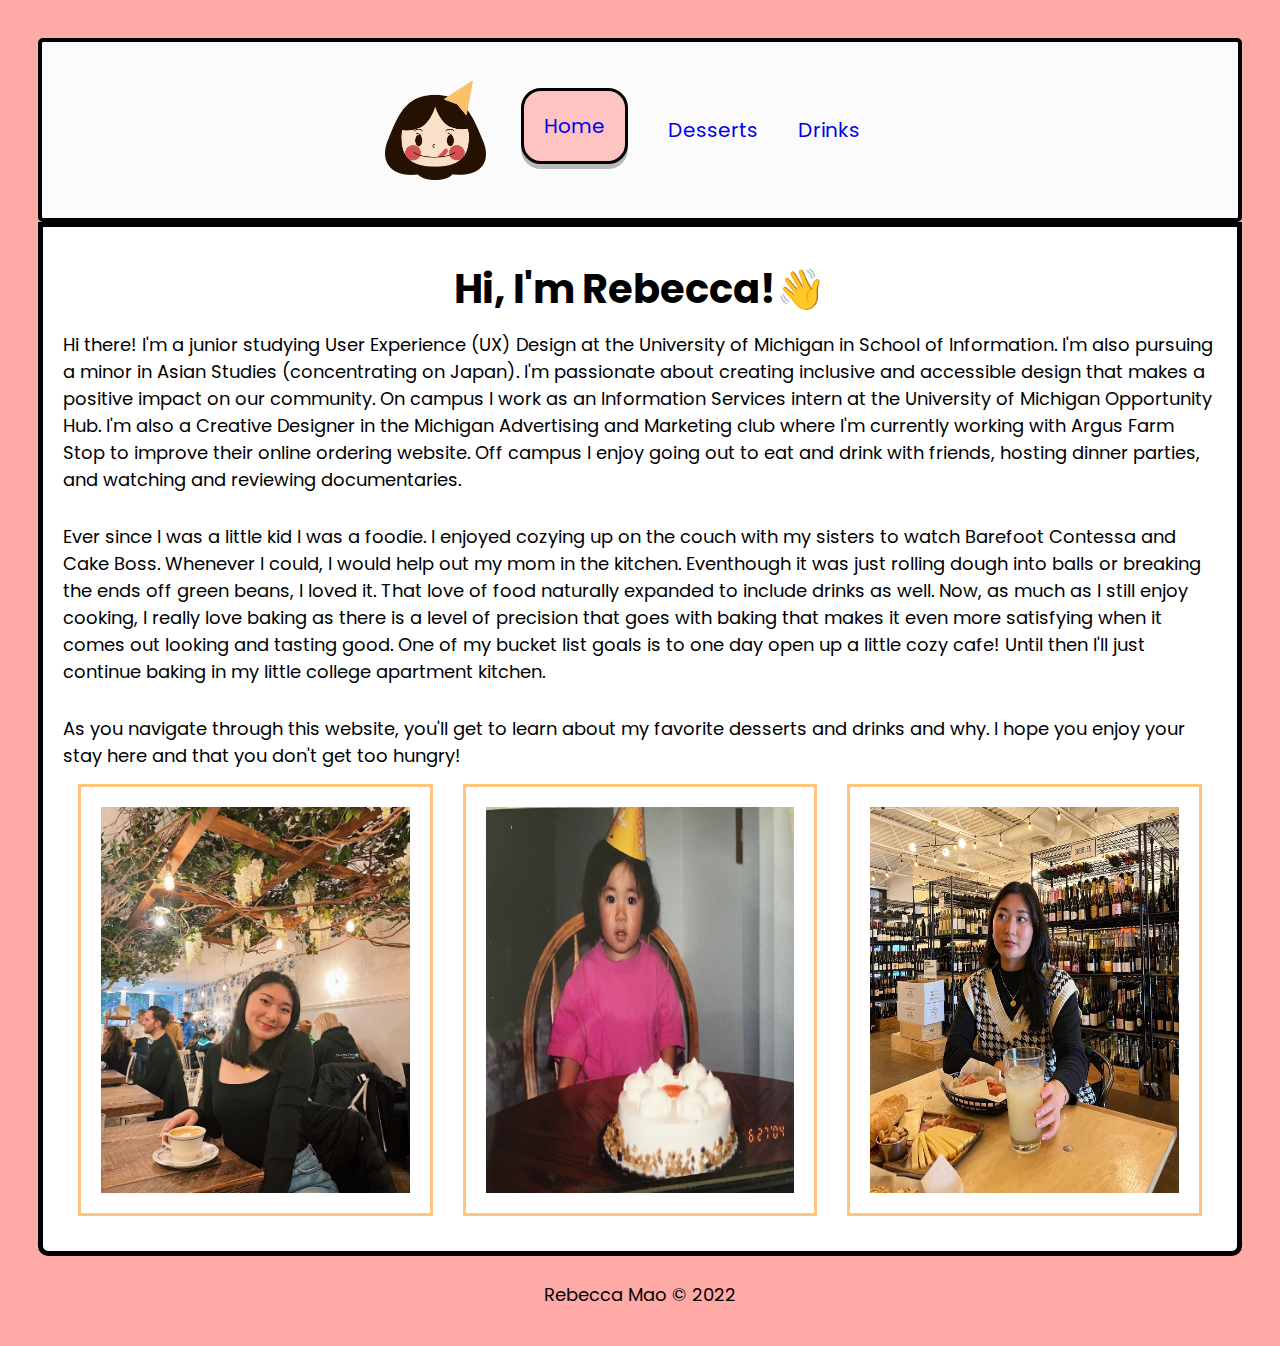
<file: index.html>
<!DOCTYPE html>
<html lang="en">
<head>
    <meta charset="UTF-8">
    <meta http-equiv="X-UA-Compatible" content="IE=edge">
    <meta name="viewport" content="width=device-width, initial-scale=1.0">
    <link rel="icon" href="images/portfolio logo copy.png">
    <link rel="stylesheet" href="css/html5reset.css"> 
    <link rel="stylesheet" href="css/style.css"> 
    <title>About Me</title>
</head>
<body>
    <a class="skip" href="#main">Skip to Main Content</a>
    <header>
        <img src="images/portfolio logo copy.png" alt="Rebecca Mao logo" id = "logo">
        <nav>
            <ul>
                <li><a class = "current" href="index.html">Home</a></li>
                <li><a href="desserts.html">Desserts</a></li>
                <li><a href="drinks.html">Drinks</a></li>
            </ul>
        </nav>
    </header>
    <main id = "main">
        <h1 class = "about">Hi, I'm Rebecca!</h1>
        <div class="introduction">
            <p>Hi there! I'm a junior studying User Experience (UX) Design at the University of Michigan in School of Information. 
                I'm also pursuing a minor in Asian Studies (concentrating on Japan). 
                I'm passionate about creating inclusive and accessible design that makes a positive impact on our community. 
                On campus I work as an Information Services intern at the University of Michigan Opportunity Hub. 
                I'm also a Creative Designer in the Michigan Advertising and Marketing club where I'm currently working with Argus Farm Stop to improve their online ordering website.
                Off campus I enjoy going out to eat and drink with friends, hosting dinner parties, and watching and reviewing documentaries. </p>
            <br>
            <p>Ever since I was a little kid I was a foodie. I enjoyed cozying up on the couch with my sisters to watch Barefoot Contessa and Cake Boss. Whenever I could, I would help out my mom in the kitchen.
                Eventhough it was just rolling dough into balls or breaking the ends off green beans, I loved it.
                That love of food naturally expanded to include drinks as well. Now, as much as I still enjoy cooking, I really love baking as there is a level of precision that goes with baking that makes it even
                more satisfying when it comes out looking and tasting good. One of my bucket list goals is to one day open up a little cozy cafe! Until then I'll just continue baking in my little college apartment kitchen. 
            </p>
            <br>
            <p>As you navigate through this website, you'll get to learn about my favorite desserts and drinks and why. I hope you enjoy your stay here and that you don't get too hungry!</p>

        </div>
        <div class="container" id="profile" tabindex="0">
        <img class="styled-profile-pic" src = "images/cafeme.JPG" width="300" alt = "me at a cafe in New York">
        <img class="styled-baby-pic" src = "images/baby-cake.jpg" width="300" alt = "baby me celebrating my 4th birthday with cake">
        <img class="brunch-pic" src = "images/me-at-cafe.JPG" width="300" alt = "me at a cafe eating charceuterie">
        </div>
    </main> 
    <br>
    <footer>
        <p>Rebecca Mao © 2022</p>
    </footer>
    
</body>
</html>
</file>
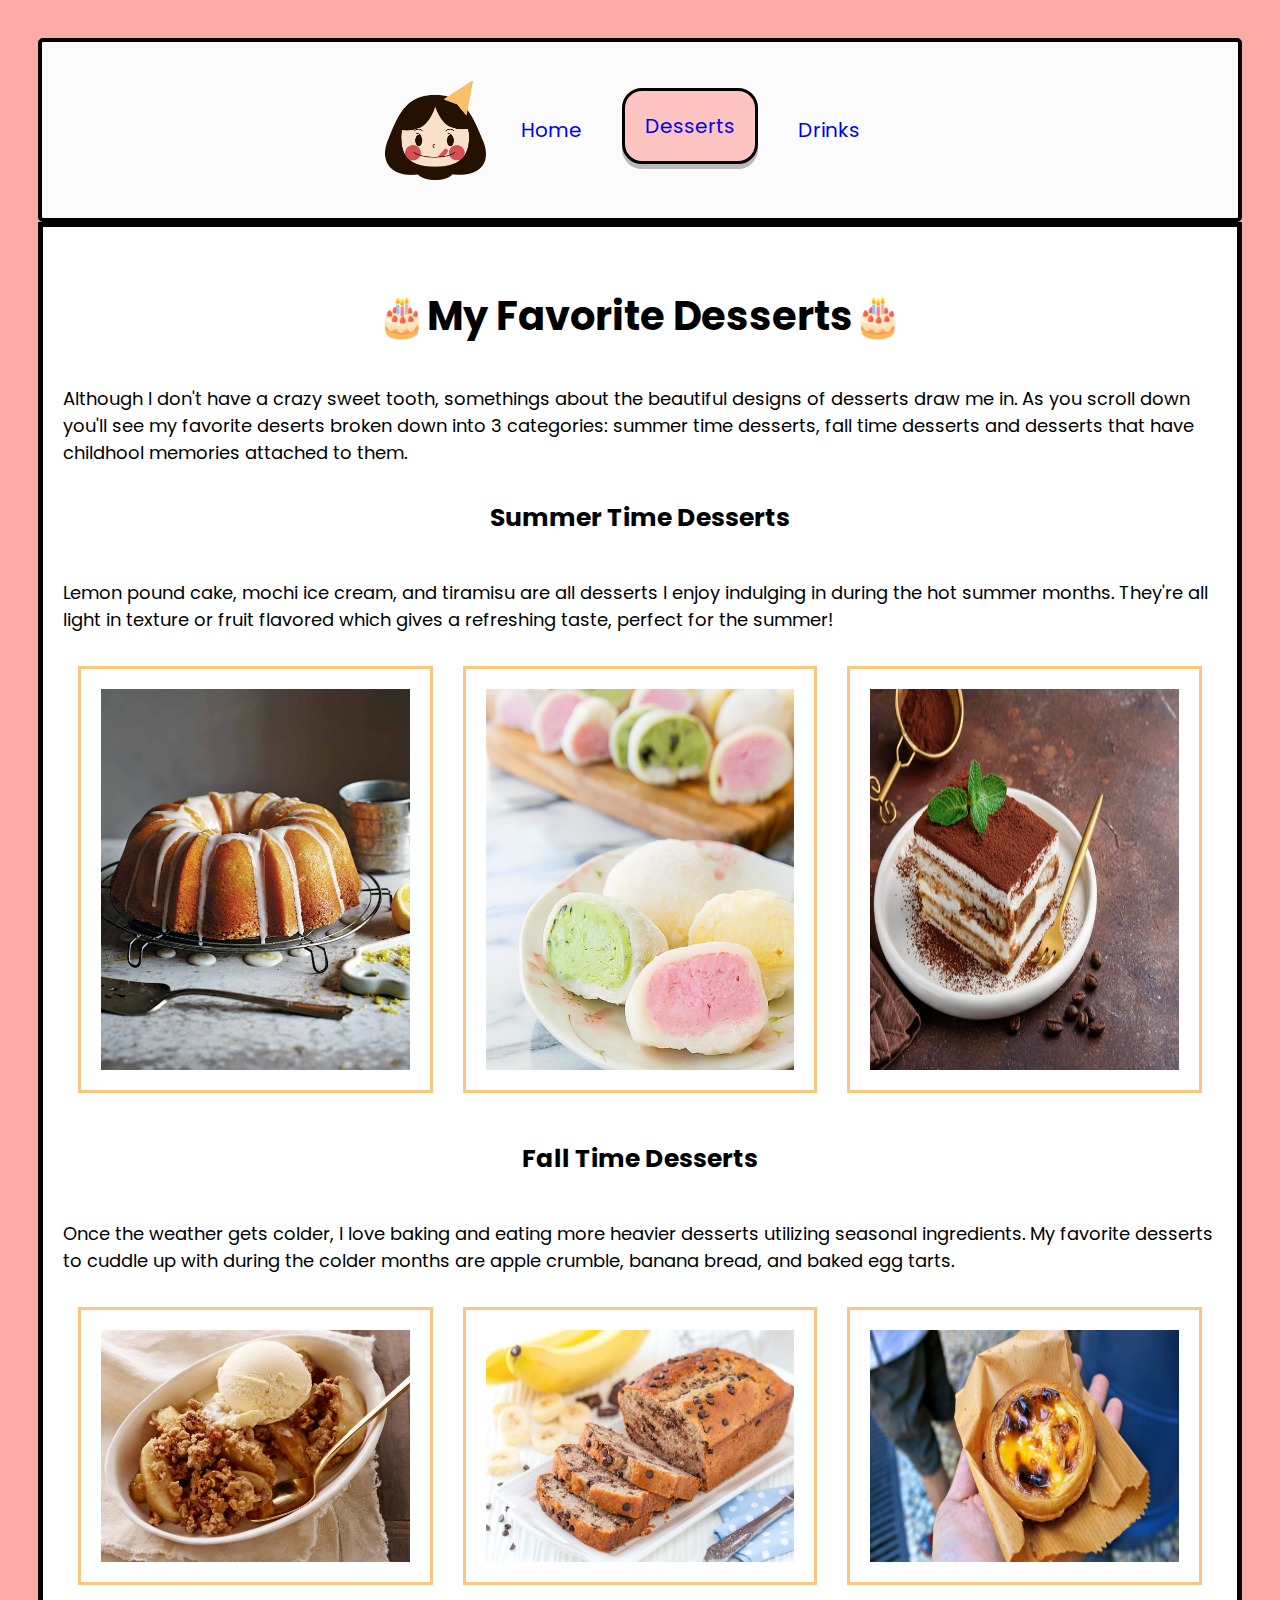
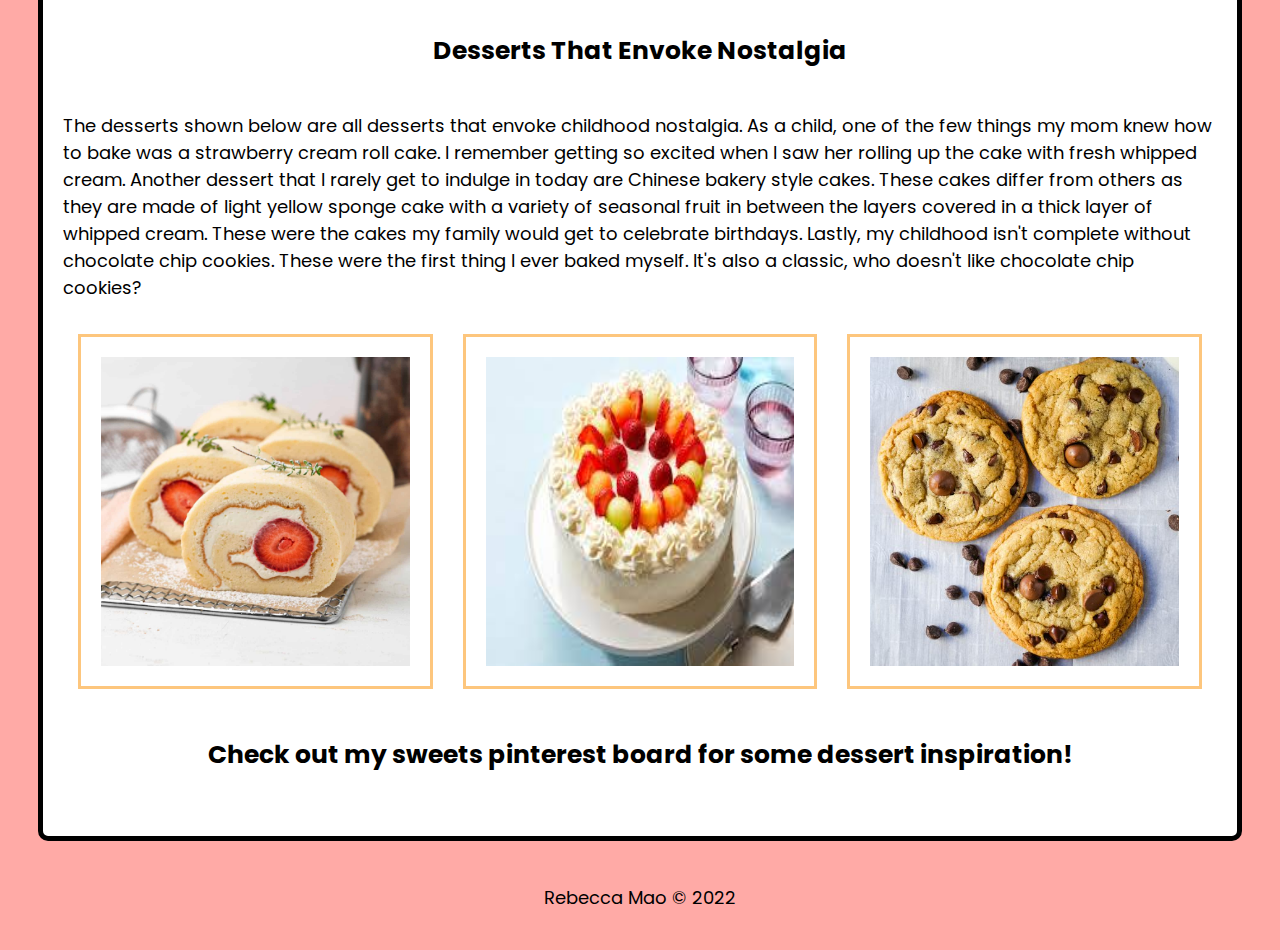
<file: desserts.html>
<!DOCTYPE html>
<html lang="en">
<head>
    <meta charset="UTF-8">
    <meta http-equiv="X-UA-Compatible" content="IE=edge">
    <meta name="viewport" content="width=device-width, initial-scale=1.0">
    <link rel="icon" href="images/portfolio logo copy.png">
    <link rel="stylesheet" href="css/style.css"> 
    <title>Desserts</title>
</head>
<body>
    <a class="skip" href="#main">Skip to Main Content</a>
    <header>
        <img src="images/portfolio logo copy.png" alt="Rebecca Mao logo" id = "logo">
        <nav>
            <ul>
                <li><a href="index.html">Home</a></li>
                <li><a class= "current" href="desserts.html">Desserts</a></li>
                <li><a href="drinks.html">Drinks</a></li>
            </ul>
        </nav>
    </header>
    <main id = "main">
        <div class="intro">
            <h1 class = "sweets">My Favorite Desserts</h1>
            <p>Although I don't have a crazy sweet tooth, somethings about the beautiful designs of desserts draw me in. 
                As you scroll down you'll see my favorite deserts broken down into 3 categories: summer time desserts, fall time desserts
                and desserts that have childhool memories attached to them. </p>
        </div>
        <div class="text-container">
            <h2>Summer Time Desserts</h2>
            <p>
                Lemon pound cake, mochi ice cream, and tiramisu are all desserts I enjoy indulging in during the hot summer months.
                They're all light in texture or fruit flavored which gives a refreshing taste, perfect for the summer! 
            </p>
        </div>
        <div class="summer-container">
            <img class="lemon" src="images/lemon-pound-cake.jpeg" width = 300 alt="Chinese Hot Pot">
            <img class="mochi" src="images/mochi.jpeg" width = 300 alt="Platter of assortment of sushi">
            <img class="tirimisu" src="images/tirimisu.jpeg" width = 300 alt="Korean bbq with many side dishes">
        </div>
        <div class="text-container">
            <h2>Fall Time Desserts</h2>
            <P>
                Once the weather gets colder, I love baking and eating more heavier desserts utilizing seasonal ingredients.
                My favorite desserts to cuddle up with during the colder months are apple crumble, banana bread, and baked egg tarts.
            </P>
        </div>
        <div class="fall-container" >
            <img class="apple" src="images/crisp.jpeg" width = 300 alt="Mcdonalds burger and fries with a soda">
            <img class="banana"  src="images/bread.jpeg" width = 300 alt="Chipotle burrito on a pink background">
            <img class="egg"  src="images/egg-tart.jpeg" width = 300 alt="Assortment of tacos with hand reaching for one">
        </div>
        <div class="text-container">
            <h2>Desserts That Envoke Nostalgia</h2>
            <p>
                The desserts shown below are all desserts that envoke childhood nostalgia. As a child, one of the few things my mom knew how to bake was a strawberry cream roll cake.
                I remember getting so excited when I saw her rolling up the cake with fresh whipped cream. Another dessert that I rarely get to indulge in today are Chinese bakery style cakes.
                These cakes differ from others as they are made of light yellow sponge cake with a variety of seasonal fruit in between the layers covered in a thick layer of whipped cream. 
                These were the cakes my family would get to celebrate birthdays. Lastly, my childhood isn't complete without chocolate chip cookies. These were the first thing I ever baked
                myself. It's also a classic, who doesn't like chocolate chip cookies?
            </p>
        </div>
        <div class="nostalgia-container">
            <img class="roll" src="images/roll-cake.jpeg" width = 300 alt="Very fancy charceuterie board">
            <img class="cake"  src="images/chinese.jpeg" width = 300 alt="bruschetta bites">
            <img class="cookie"  src="images/cookie.jpeg" width = 300 alt="salmon with cream cheese on cucumber">
        </div>
        <h2>Check out my sweets pinterest board for some dessert inspiration!</h2>
        <div class = "pinterest">
            <a data-pin-do="embedBoard" data-pin-board-width="600" data-pin-scale-height="240" data-pin-scale-width="80" href="https://www.pinterest.com/rebeccamao/sweets/"></a>
        </div>
    </main>
    <script async defer src="//assets.pinterest.com/js/pinit.js"></script>
    <br>
    <footer>
        <p>Rebecca Mao © 2022</p>
    </footer>
</body>
</html>
</file>
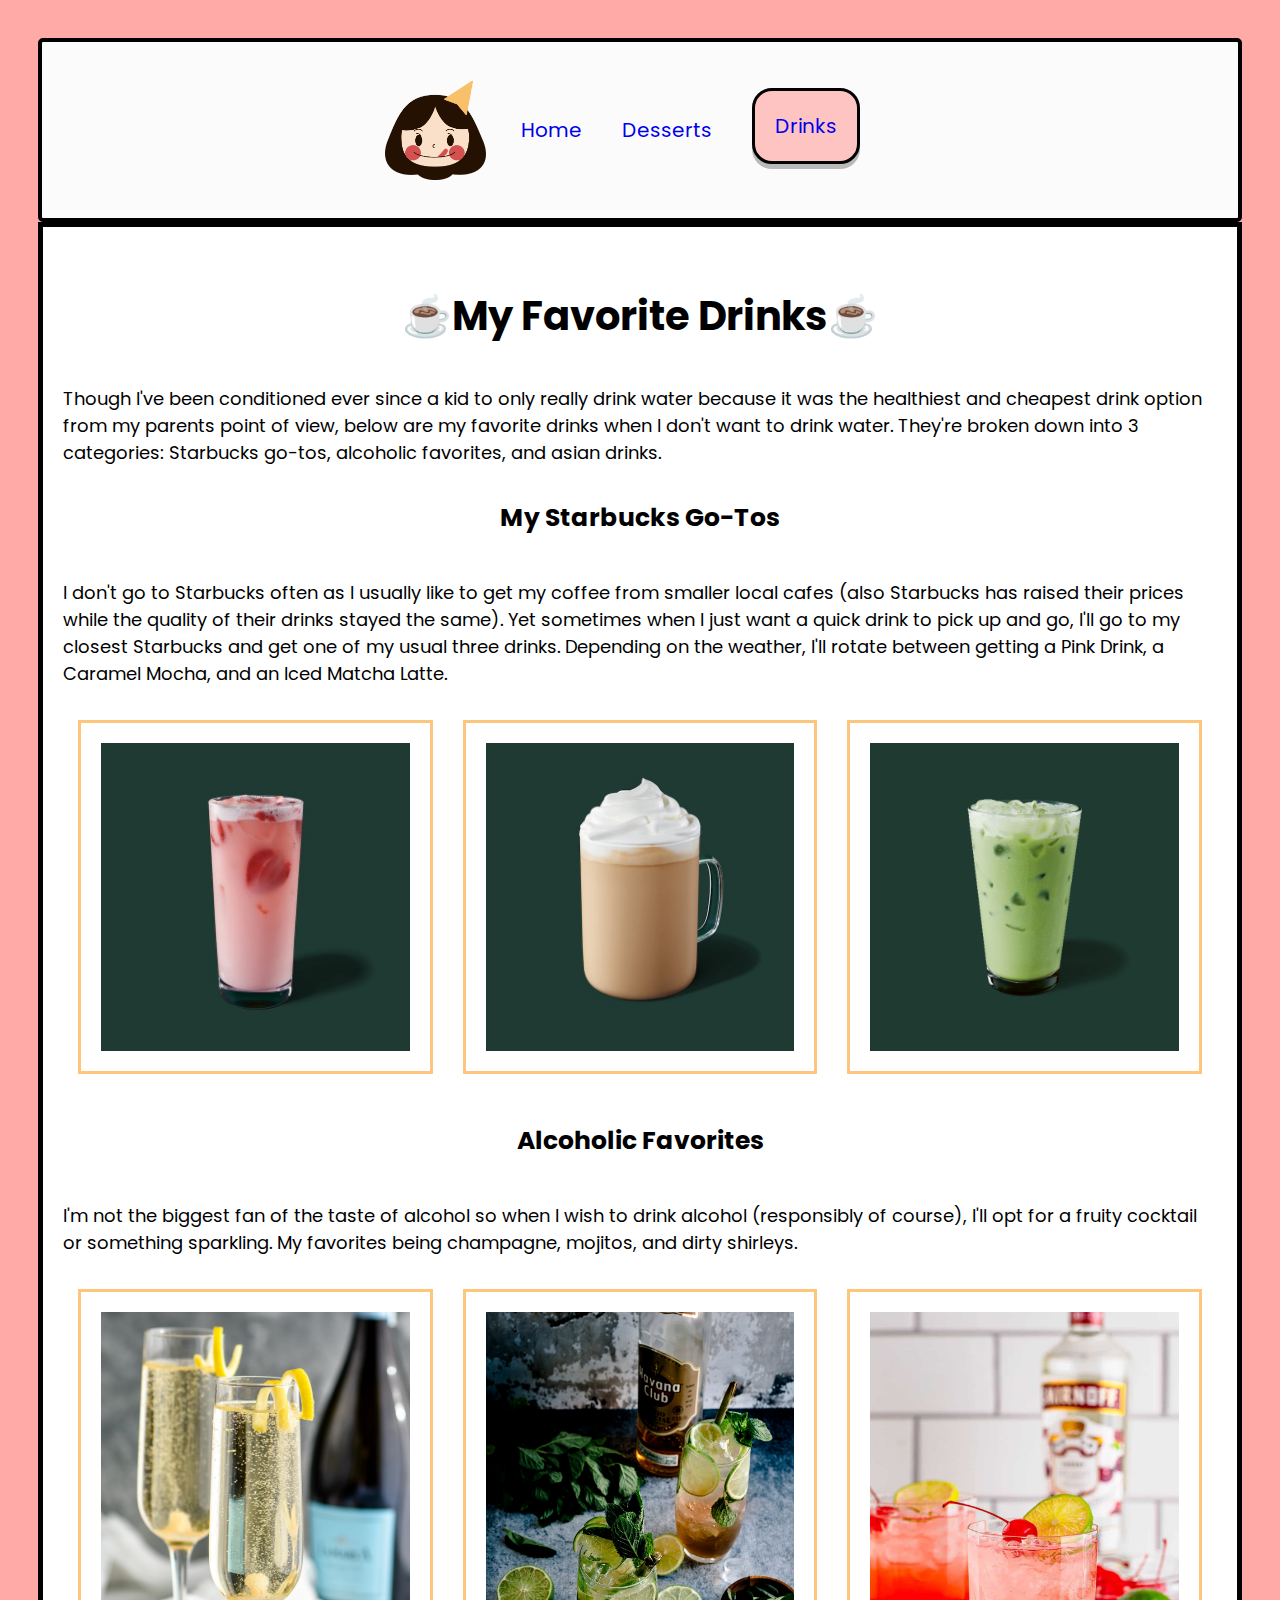
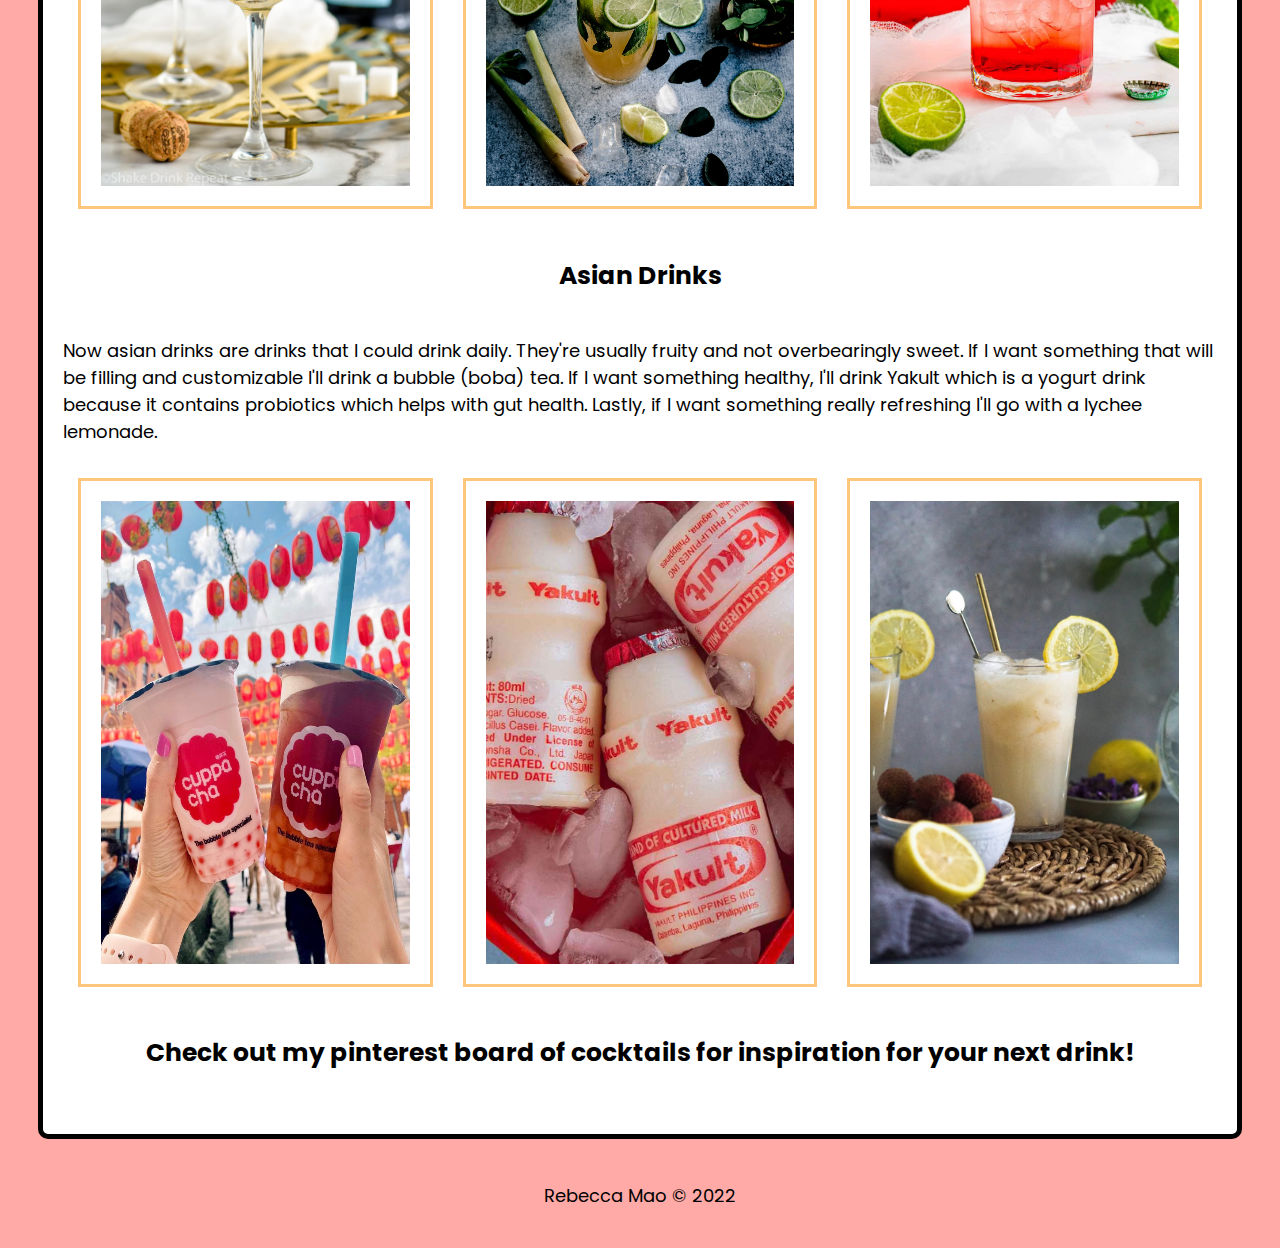
<file: drinks.html>
<!DOCTYPE html>
<html lang="en">
<head>
    <meta charset="UTF-8">
    <meta http-equiv="X-UA-Compatible" content="IE=edge">
    <meta name="viewport" content="width=device-width, initial-scale=1.0">
    <link rel="icon" href="images/portfolio logo copy.png">
    <link rel="stylesheet" href="css/style.css"> 
    <title>Drinks</title>
</head>
<body>
    <a class="skip" href="#main">Skip to Main Content</a>
    <header>
        <img src="images/portfolio logo copy.png" alt="Rebecca Mao logo" id = "logo">
        <nav>
            <ul>
                <li><a href="index.html">Home</a></li>
                <li><a href="desserts.html">Desserts</a></li>
                <li><a class = "current" href="drinks.html">Drinks</a></li>
            </ul>
        </nav>
    </header>
    <main id = "main">
        <div class="intro">
            <h1 class = "beverage">My Favorite Drinks</h1>
            <p>
                Though I've been conditioned ever since a kid to only really drink water because it was the healthiest and cheapest drink option from my parents point of view, below are 
                my favorite drinks when I don't want to drink water. They're broken down into 3 categories: Starbucks go-tos, alcoholic favorites, and asian drinks.
            </p>
        </div>
        <div class="text-container">
            <h2>My Starbucks Go-Tos</h2>
            <p>I don't go to Starbucks often as I usually like to get my coffee from smaller local cafes (also Starbucks has raised their prices while the quality of their drinks stayed the same).
            Yet sometimes when I just want a quick drink to pick up and go, I'll go to my closest Starbucks and get one of my usual three drinks. 
            Depending on the weather, I'll rotate between getting a Pink Drink, a Caramel Mocha, and an Iced Matcha Latte. 
            </p>
        </div>
        <div class="starbucks-container">
            <img class="pink"  src="images/pink-drink.jpg" width = 300 alt="pink drink from starbucks">
            <img class="mocha"  src="images/mocha.jpg" width = 300 alt="caramel mocha from starbucks">
            <img class="matcha" src="images/matcha-lattes.jpeg" width = 300 alt="iced matcha latte from starbucks">
        </div>
        <div class="text-container">
            <h2>Alcoholic Favorites</h2>
            <p>
                I'm not the biggest fan of the taste of alcohol so when I wish to drink alcohol (responsibly of course), I'll opt for a fruity cocktail or something sparkling. My favorites being champagne, mojitos, and dirty shirleys.
            </p>
        </div>
        <div class="alcohol-container" >
            <img class="champagne"  src="images/champagne.jpeg" width = 300 alt="two glasses of sparkling champagne">
            <img class="mojito" src="images/mojito.jpeg" width = 300 alt="glass of mojito with limes and basil leaves">
            <img class="dirty-shirley" src="images/dirty-shirley.jpeg" width = 300 alt="an alcoholic version of a shirley temple">
        </div>
        <div class="text-container">
            <h2>Asian Drinks</h2>
            <p>
                Now asian drinks are drinks that I could drink daily. They're usually fruity and not overbearingly sweet. If I want something that will be filling and customizable I'll drink a bubble (boba) tea.
                If I want something healthy, I'll drink Yakult which is a yogurt drink because it contains probiotics which helps with gut health.
                Lastly, if I want something really refreshing I'll go with a lychee lemonade. 
            </p>
        </div>
        <div class="asian-drinks-container" >
            <img class="boba" src="images/bubble-tea.jpeg" width = 300 alt="3 bubble tea drinks">
            <img class="yakult" src="images/yakult.jpeg" width = 300 alt="yakult drink">
            <img class="lychee" src="images/lychee.jpg" width = 300 alt="lychee lemonade drink">
        </div>
        <h2>Check out my pinterest board of cocktails for inspiration for your next drink!</h2>
        <div class = "pinterest">
            <a data-pin-do="embedBoard" data-pin-board-width="600" data-pin-scale-height="240" data-pin-scale-width="80" href="https://www.pinterest.com/rebeccamao/cocktails-inspiration/"></a>
        </div>
    </main>
    <script async defer src="//assets.pinterest.com/js/pinit.js"></script>
    <br>
    <footer>
        <p>Rebecca Mao © 2022</p>
    </footer>
</body>
</html>
</file>
<file: css/style.css>
/* importing 'poppins' font which is the same font as my portfolio */
@import url('https://fonts.googleapis.com/css2?family=Poppins&display=swap');
/* setting my logo dimensions and animated it to fade in  */
#logo img {
    height: 60px;
    width: auto;
}
  
#logo {
    -webkit-transition: all 0.3s ease-out;
    transition: all 0.3s ease-out;
    height: 100px;
}
#logo {
    animation: fadein;
    animation-duration: 8s; 
}  
@keyframes fadein {
    from { opacity: 0;}
    to { opacity: 1;}
} 
/* mobile view */
body {
    margin: 3%;
    font-family: 'Poppins', Helvetica, sans-serif;
    color: #000000;
    background-color: #FFAAA6;
}
header {
    background-color: #fbfbfb;
    border: 4px solid black;
    border-radius: 5px 5px 5px 5px;
    display: flex;
    flex-direction: column;
    align-items: center;
    padding: 15px;
}
/* make the navigation items flex */
nav li{
    padding: 20px;
    font-size: 20px;
    text-align: center;
    margin: auto;
    display: flex;
    flex-direction: column;
    align-items: center;
}
/* when you hover over the links, a background color and box shadow will appear */
a:hover{
    background-color: #FFAAA6;
    box-shadow: 0 5px rgb(185, 185, 185);
    transform: translateY(-4px);
    border-radius: 20px;
    padding: 20px;
}
/* sets the current page */
a.current{
    background-color: #fdc4c1;
    box-shadow: 0 5px rgb(185, 185, 185);
    border: solid black;
    transform: translateY(-4px);
    border-radius: 20px;
    padding: 20px;
}
a {
    text-decoration: none;
}
a:visited{
    color: #000000;
}
main {
    background-color: #FFFFFF;
    padding: 20px;
    border: 5px solid black;
    border-radius: 0px 0px 10px 10px;
    font-size: 20px;
}
h1 {
    text-align: center;
    font-weight: 700;
    font-size: 40px;
    padding: 12px;
}
h2 {
    text-align: center;
    font-weight: 700;
    font-size: 25px;
    padding: 12px;
    margin-bottom: 30px;
}
h2:hover{
    background: #fdc67d;
}
p {
    font-size: 18px;
}
main img{
    width: 250px;
    display: block;
    margin: auto;
    border: 3px solid #fdc67d;
    padding: 20px;
}
/* gave all my images a box shadow when hovered on */
main img:hover{
    box-shadow: 10px 10px #fdc67d;
    border: dashed 10px pink;
}
.styled-baby-pic, .styled-profile-pic{
    display: none;
}
/* hides the skip to main content and gives it an animation when tabbed on */
a.skip{
    background: white;
    left: 0;
    padding: 6px;
    position: absolute;
    top: -40px;
    -webkit-transition: top 1s ease-out;
    transition: top 1s ease-out;
    z-index: 1;
}
  
a.skip:focus{
    top:20px;
    color: black;
    text-decoration-style: none;
}
footer p{
    text-align: center;
}
/* change the cursor to be a spoon emoji */
body, html{
cursor:url("data:image/svg+xml;utf8,<svg xmlns='http://www.w3.org/2000/svg'  width='45' height='50' viewport='0 0 100 100' style='fill:black;font-size:24px;'><text y='50%'>🥄</text></svg>") 16 0,auto;
}
.pinterest{
    display: flex;
    justify-content: center;
}
/* tablet view */
@media screen and (min-width: 768px){
    body > header {
        position: sticky;
        top: 0;
    }
    header {
        display: flex;
        flex-direction: row;
        justify-content: space-between; 
    }
    ul{
        display: flex;
        flex-direction: row;
    }
    nav li {
        width: 50%;
    }
    h2:hover{
        background: pink;
    }
    .brunch-pic, .styled-profile-pic{
        display: inline-flex;
        margin: 30px;
        justify-content: center;
    }
    /* sets 4 column grid for each container */
    .summer-container, .fall-container, .nostalgia-container, .starbucks-container, .alcohol-container, .asian-drinks-container{
        display: grid;
        grid-template-columns: auto repeat(4, 150px) auto;
        grid-template-rows: auto auto;
        align-content: center;
        justify-items: end;
        margin: auto; 
    }
    .lemon{
        grid-column: 3 / span 1;
        grid-row: 1/1;
    }
    .mochi{
        grid-column: 4/ span 1;
        grid-row: 2/2;
    }
    .tirimisu{
        grid-column: 2/span 1;
        grid-row: 2/2;
    }
    .apple{
        grid-column: 3 / span 1;
        grid-row: 1/1;
    }
    .banana{
        grid-column: 4/ span 1;
        grid-row: 2/2;
    }
    .egg{
        grid-column: 2/span 1;
        grid-row: 2/2;
    }
    .roll{
        grid-column: 3 / span 1;
        grid-row: 1/1;
    }
    .cake{
        grid-column: 4/ span 1;
        grid-row: 2/2;
    }
    .cookie{
        grid-column: 2/span 1;
        grid-row: 2/2;
    }
    .pink{
        grid-column: 3 / span 1;
        grid-row: 1/1;
    }
    .mocha{
        grid-column: 4/ span 1;
        grid-row: 2/2;
    }
    .matcha{
        grid-column: 2/span 1;
        grid-row: 2/2;
    }
    .champagne{
        grid-column: 3 / span 1;
        grid-row: 1/1;
    }
    .mojito{
        grid-column: 4/ span 1;
        grid-row: 2/2;
    }
    .dirty-shirley{
        grid-column: 2/span 1;
        grid-row: 2/2;
    }
    .lychee{
        grid-column: 3 / span 1;
        grid-row: 1/1;
    }
    .yakult{
        grid-column: 4/ span 1;
        grid-row: 2/2;
    }
    .boba{
        grid-column: 2/span 1;
        grid-row: 2/2;
    }
    
}
/* desktop view */
@media screen and (min-width: 1024px){
    /* flex container and images to be in a row */
    h2:hover{
        background: rgb(165, 230, 221);
    }
    .summer-container, .fall-container, .nostalgia-container, .starbucks-container, .alcohol-container, .asian-drinks-container{
        display: flex;
        flex-wrap: wrap;
    }
    #profile{
        display: flex;
        flex-wrap: wrap;
    }
    /* sets all the image to the same height and margin when flexed */
    img:not(#logo){
        flex: 1 0 25%;
        margin: 15px;
        height: auto;
    }
    /* add emoji to all the h1 */
    .about::after{
        content:'\1F44B';
    }
    .sweets::after{
        content:'\1F382';
    }
    .sweets::before{
        content:'\1F382';
    }
    .beverage::after{
        content:'\2615';
    }
    .beverage::before{
        content:'\2615';
    }
    header{
        display: flex;
        flex-direction: row;
        align-items: center;
        justify-content: center;
    }
    nav ul{
    display: flex;
    flex-direction: row;
    align-items: center;
    padding: 15px;
    margin: auto;
    }
    
    .brunch-pic{
        display: inline;
    }
    .styled-baby-pic{
        display: inline;
    }
    .styled-profile-pic{
        display: inline;
    }
}
/* turns off logo animation when enabled */
@media (prefers-reduced-motion: reduce){
    #logo {
        animation: none;
    }
}
</file>
